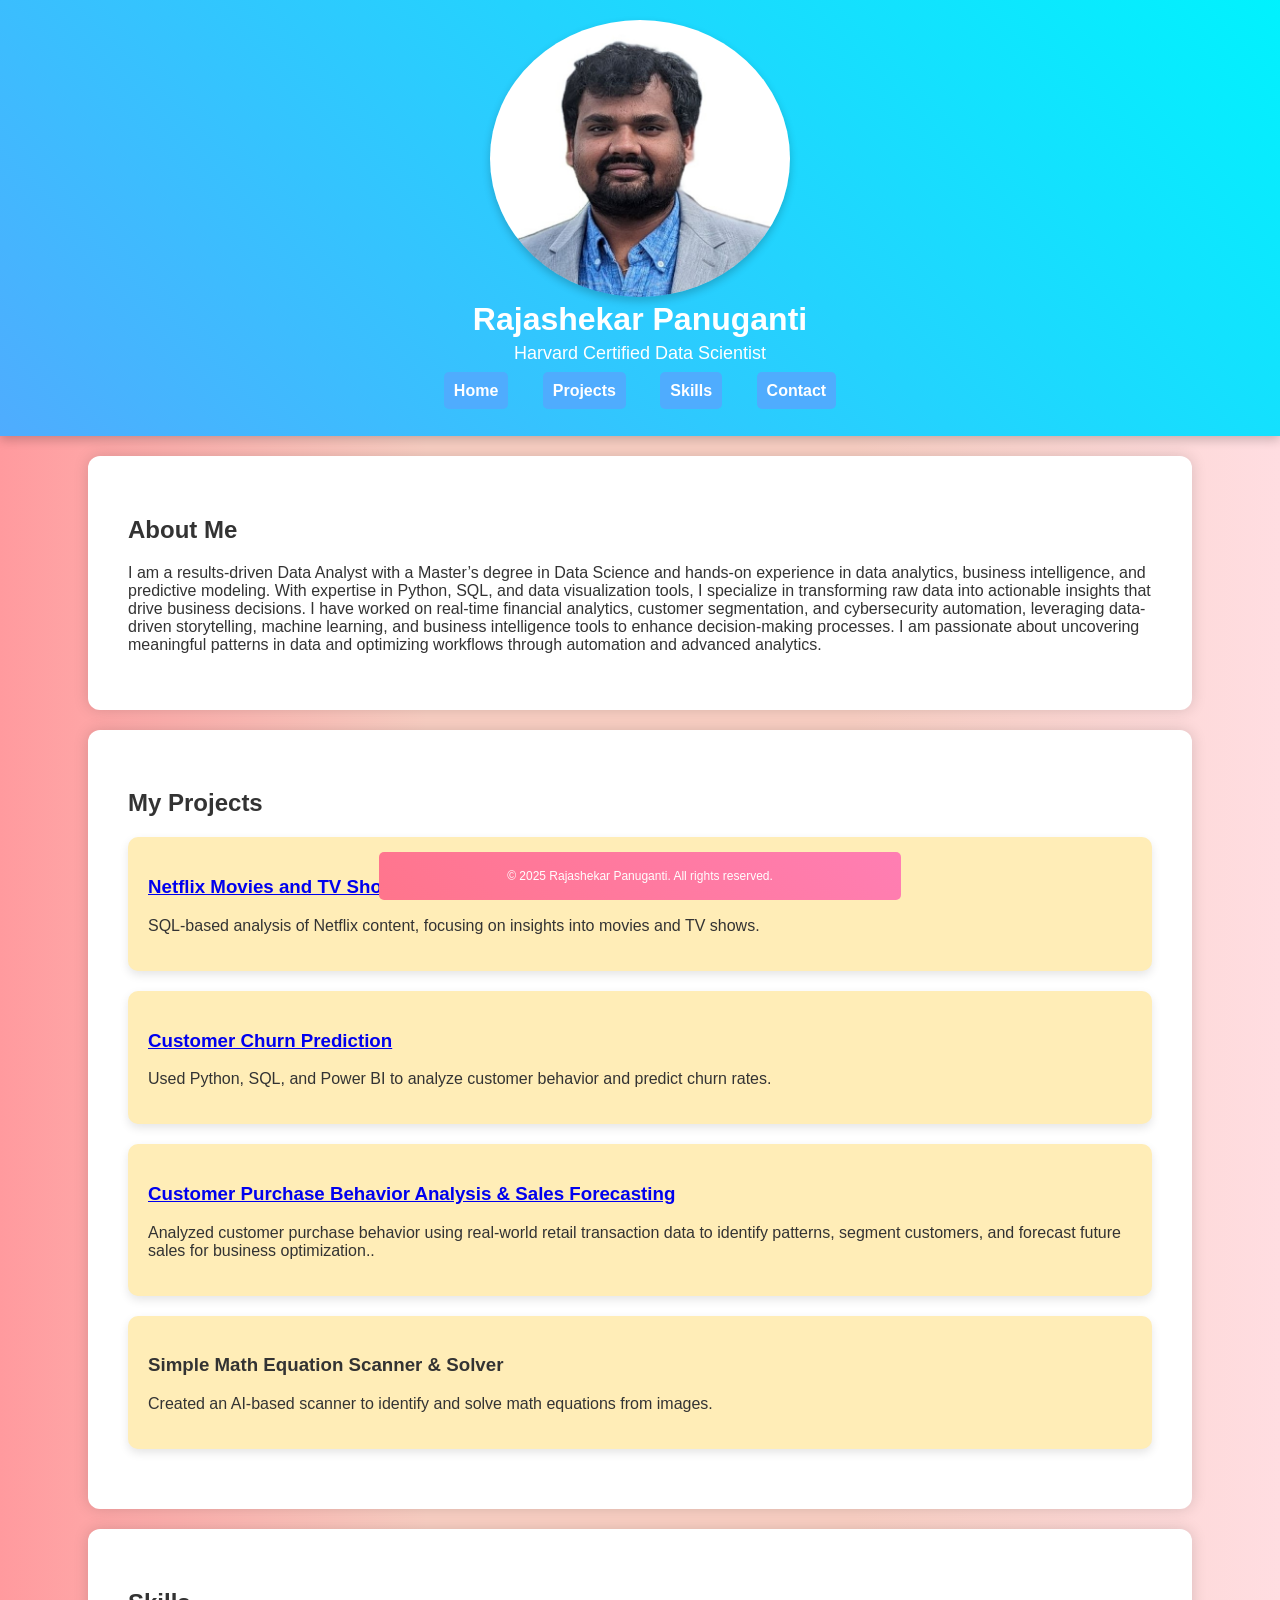
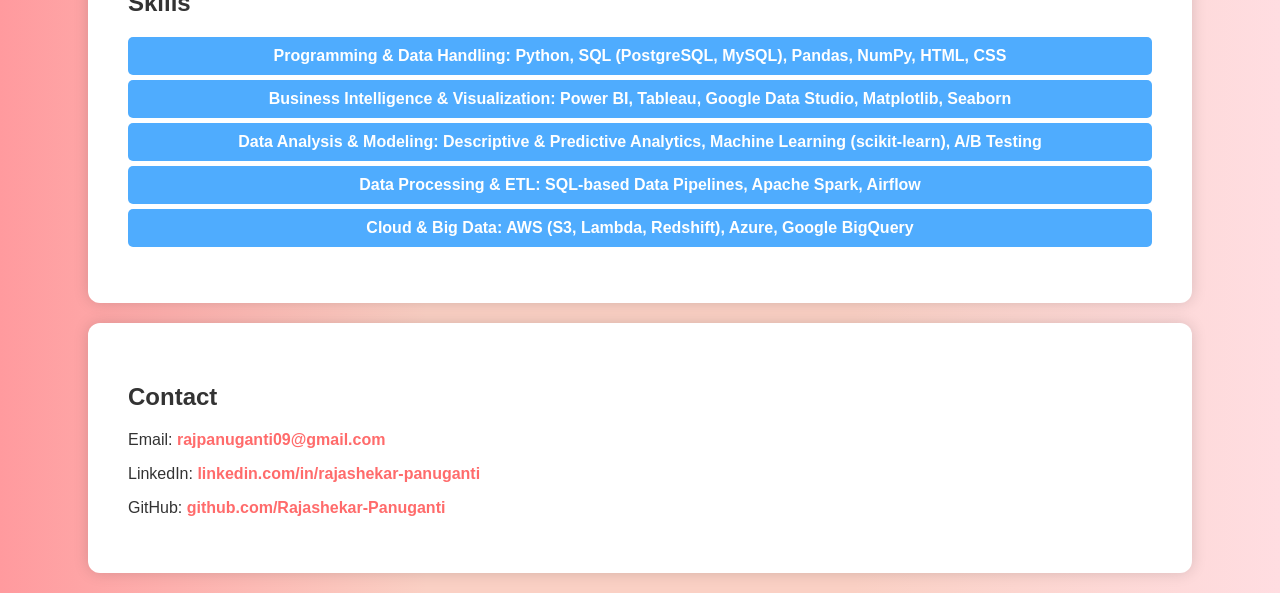
<file: index.html>
<!DOCTYPE html>
<html lang="en">
<head>
    <meta charset="UTF-8">
    <meta name="viewport" content="width=device-width, initial-scale=1.0">
    <title>Rajashekar Panuganti | Portfolio</title>
    <link rel="stylesheet" href="styles.css">
</head>
<body>
    <header>
        <img src="profile-pic.jpg" alt="Rajashekar Panuganti" width="300" style="border-radius: 50%;">
        <h1>Rajashekar Panuganti</h1>
        <p>Harvard Certified Data Scientist</p>
        <nav>
            <ul>
                <li><a href="index.html">Home</a></li>
                <li><a href="#projects">Projects</a></li>
                <li><a href="#skills">Skills</a></li>
                <li><a href="#contact">Contact</a></li>
            </ul>
        </nav>
    </header>

    <section id="about">
        <h2>About Me</h2>
        <p>I am a results-driven Data Analyst with a Master’s degree in Data Science and hands-on experience in data analytics, business intelligence, and predictive modeling. With expertise in Python, SQL, and data visualization tools, I specialize in transforming raw data into actionable insights that drive business decisions. I have worked on real-time financial analytics, customer segmentation, and cybersecurity automation, leveraging data-driven storytelling, machine learning, and business intelligence tools to enhance decision-making processes. I am passionate about uncovering meaningful patterns in data and optimizing workflows through automation and advanced analytics.

        </p>
    </section>
</header>

    <section id="projects">
        <h2>My Projects</h2>
        <div class="project">
            <h3><a href="project-netflix.html">Netflix Movies and TV Shows Data Analysis (SQL)</a></h3>
            <p>SQL-based analysis of Netflix content, focusing on insights into movies and TV shows.</p>
        </div>
        <div class="project">
            <h3><a href="customer-churn.html">Customer Churn Prediction</a></h3>
            <p>Used Python, SQL, and Power BI to analyze customer behavior and predict churn rates.</p>
        </div>
        <div class="project">
            <h3><a href="customer-purchase-behavior.html">Customer Purchase Behavior Analysis & Sales Forecasting</a> </h3>
            <p>Analyzed customer purchase behavior using real-world retail transaction data to identify patterns, segment customers, and forecast future sales for business optimization..</p>
        </div>
        <div class="project">
            <h3>Simple Math Equation Scanner & Solver</h3>
            <p>Created an AI-based scanner to identify and solve math equations from images.</p>
        </div>
    </section>
    <section id="skills">
        <h2>Skills</h2>
        <ul>
            <li><strong>Programming & Data Handling:</strong> Python, SQL (PostgreSQL, MySQL), Pandas, NumPy, HTML, CSS</li>
            <li><strong>Business Intelligence & Visualization:</strong> Power BI, Tableau, Google Data Studio, Matplotlib, Seaborn</li>
            <li><strong>Data Analysis & Modeling:</strong> Descriptive & Predictive Analytics, Machine Learning (scikit-learn), A/B Testing</li>
            <li><strong>Data Processing & ETL:</strong> SQL-based Data Pipelines, Apache Spark, Airflow</li>
            <li><strong>Cloud & Big Data:</strong> AWS (S3, Lambda, Redshift), Azure, Google BigQuery</li>
        </ul>
    </section>
    <section id="contact">
        <h2>Contact</h2>
        <p>Email: <a href="mailto:rajpanuganti09@gmail.com">rajpanuganti09@gmail.com</a></p>
        <p>LinkedIn: <a href="https://www.linkedin.com/in/rajashekar-panuganti/" target="_blank">linkedin.com/in/rajashekar-panuganti</a></p>
        <p>GitHub: <a href="https://github.com/Rajashekar-Panuganti" target="_blank">github.com/Rajashekar-Panuganti</a></p>
    </section>
    

   <footer>
        <p>&copy; 2025 Rajashekar Panuganti. All rights reserved.</p>
    </footer>
</body>
</html>
</file>
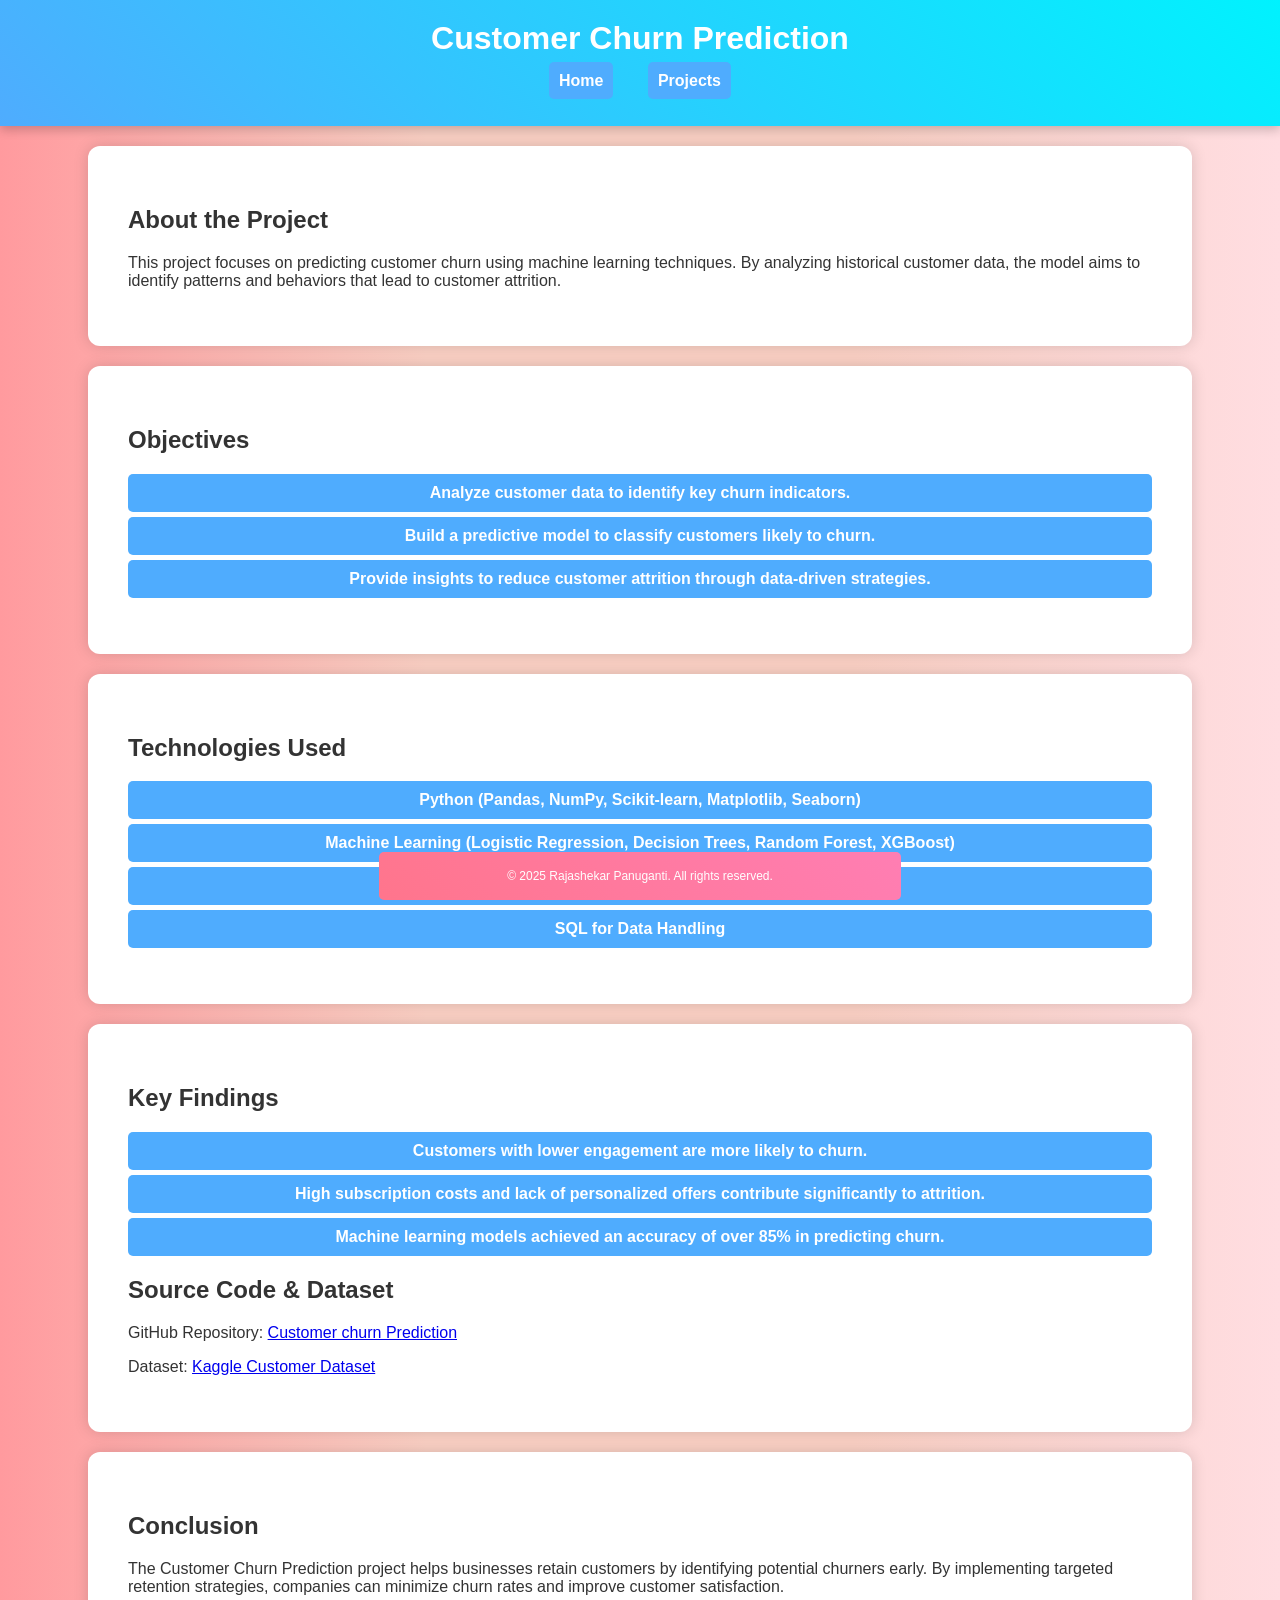
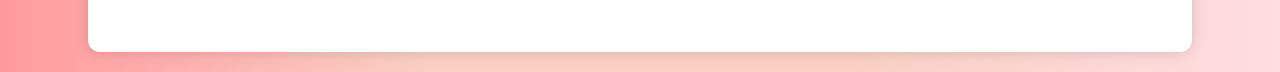
<file: customer-churn.html>
<!DOCTYPE html>
<html lang="en">
<head>
    <meta charset="UTF-8">
    <meta name="viewport" content="width=device-width, initial-scale=1.0">
    <title>Customer Churn Prediction | Rajashekar Panuganti</title>
    <link rel="stylesheet" href="styles.css">
</head>
<body>
    <header>
        <h1>Customer Churn Prediction</h1>
        <nav>
            <ul>
                <li><a href="index.html">Home</a></li>
                <li><a href="index.html#projects">Projects</a></li>
            </ul>
        </nav>
    </header>

    <section id="about">
        <h2>About the Project</h2>
        <p>This project focuses on predicting customer churn using machine learning techniques. By analyzing historical customer data, the model aims to identify patterns and behaviors that lead to customer attrition.</p>
    </section>

    <section id="objectives">
        <h2>Objectives</h2>
        <ul>
            <li>Analyze customer data to identify key churn indicators.</li>
            <li>Build a predictive model to classify customers likely to churn.</li>
            <li>Provide insights to reduce customer attrition through data-driven strategies.</li>
        </ul>
    </section>

    <section id="technologies">
        <h2>Technologies Used</h2>
        <ul>
            <li>Python (Pandas, NumPy, Scikit-learn, Matplotlib, Seaborn)</li>
            <li>Machine Learning (Logistic Regression, Decision Trees, Random Forest, XGBoost)</li>
            <li>Data Visualization (Power BI, Matplotlib, Seaborn)</li>
            <li>SQL for Data Handling</li>
        </ul>
    </section>

    <section id="findings">
        <h2>Key Findings</h2>
        <ul>
            <li>Customers with lower engagement are more likely to churn.</li>
            <li>High subscription costs and lack of personalized offers contribute significantly to attrition.</li>
            <li>Machine learning models achieved an accuracy of over 85% in predicting churn.</li>
        </ul>
        <h2>Source Code & Dataset</h2>
        <p>GitHub Repository: <a href="https://github.com/Rajashekar-Panuganti/Customer-Churn-Prediction" target="_blank">Customer churn Prediction</a></p>
        <p>Dataset: <a href="https://www.kaggle.com/datasets/rajashekarpanuganti/customer-churn-prediction" target="_blank">Kaggle Customer Dataset</a></p>
    </section>

    <section id="conclusion">
        <h2>Conclusion</h2>
        <p>The Customer Churn Prediction project helps businesses retain customers by identifying potential churners early. By implementing targeted retention strategies, companies can minimize churn rates and improve customer satisfaction.</p>
    </section>

    <footer>
        <p>&copy; 2025 Rajashekar Panuganti. All rights reserved.</p>
    </footer>
</body>
</html>
</file>
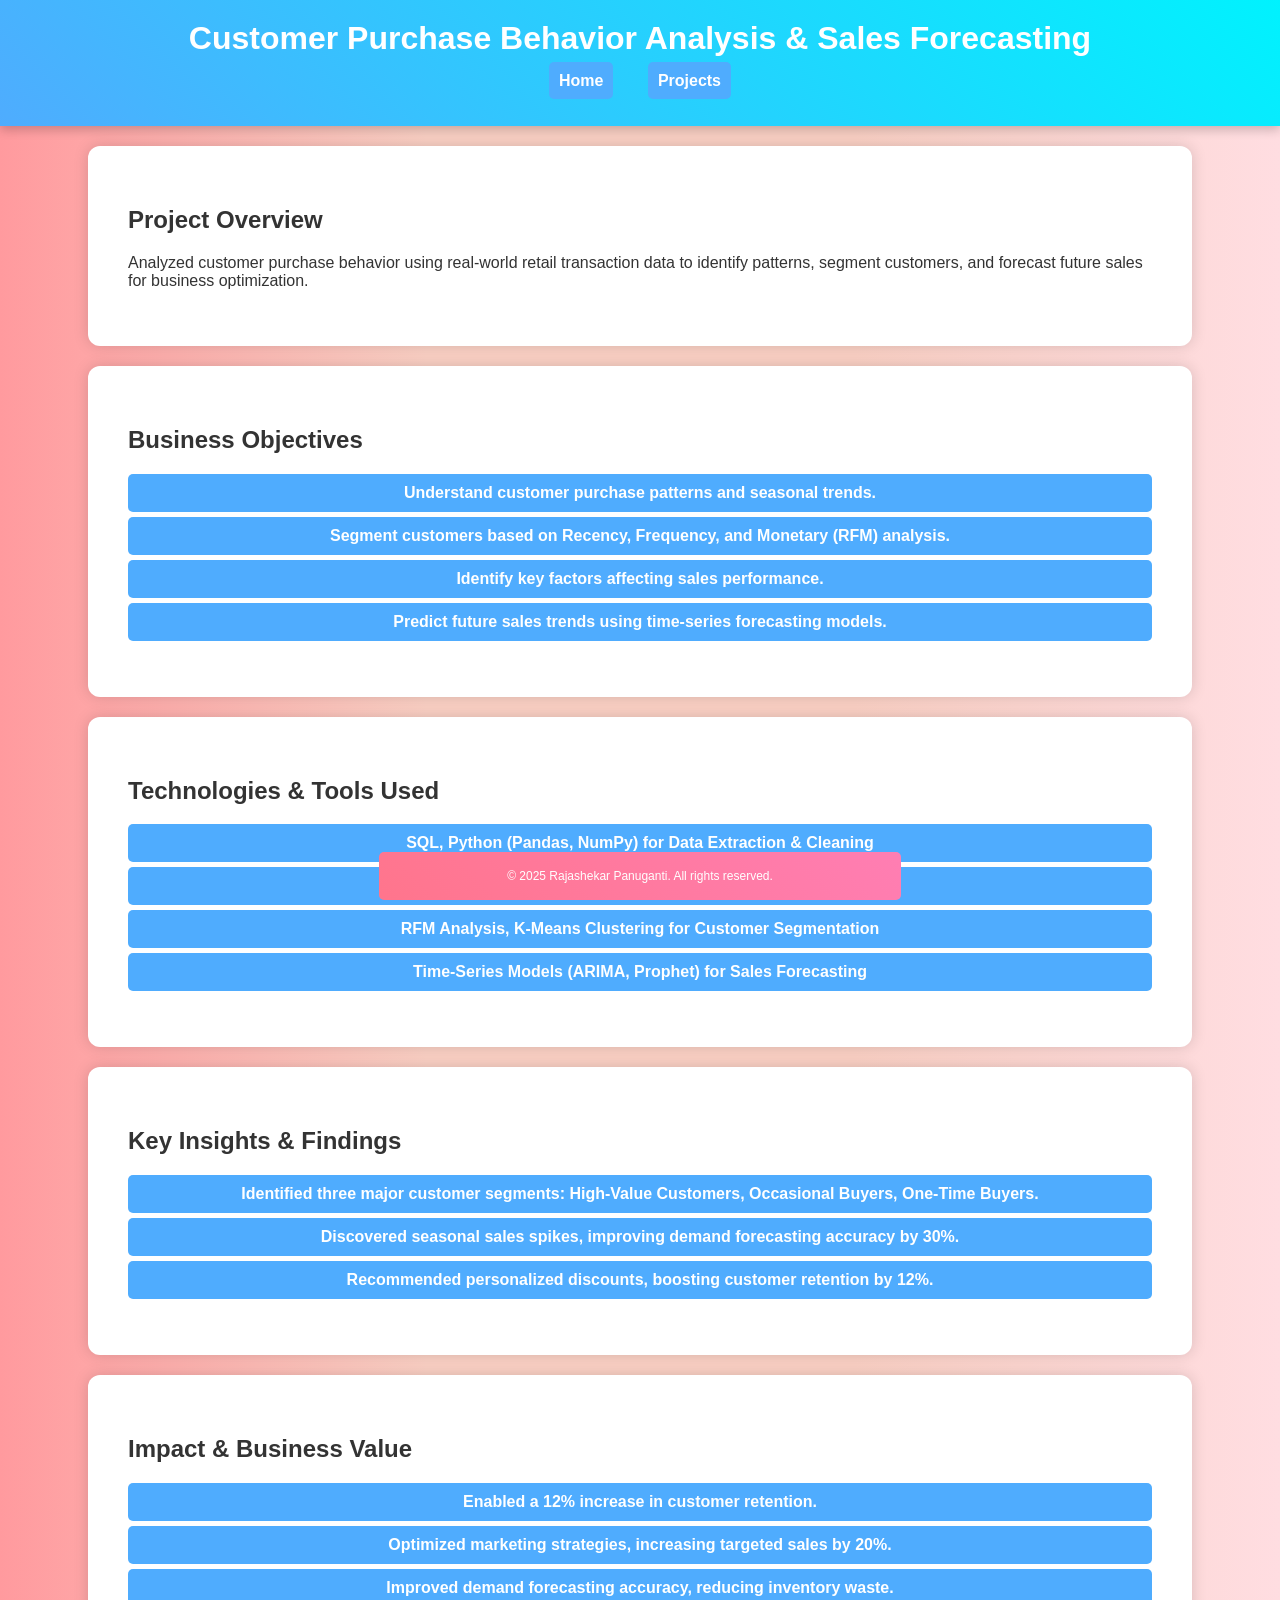
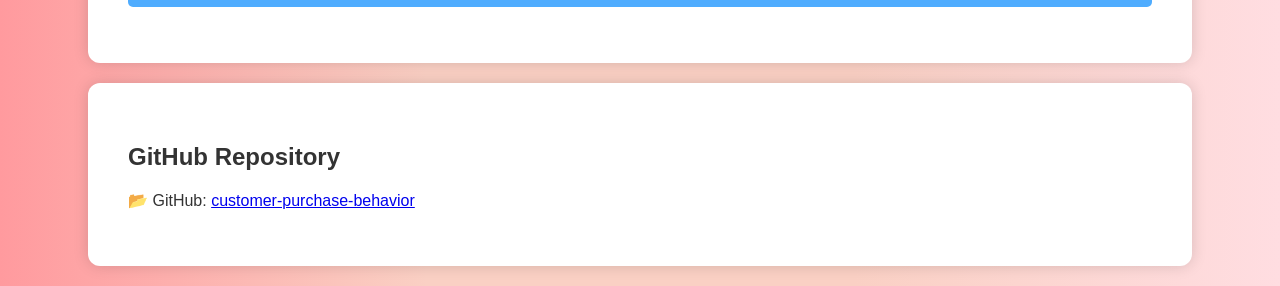
<file: customer-purchase-behavior.html>
<!DOCTYPE html>
<html lang="en">
<head>
    <meta charset="UTF-8">
    <meta name="viewport" content="width=device-width, initial-scale=1.0">
    <title>Customer Purchase Behavior Analysis | Rajashekar Panuganti</title>
    <link rel="stylesheet" href="styles.css">
</head>
<body>
    <header>
        <h1>Customer Purchase Behavior Analysis & Sales Forecasting</h1>
        <nav>
            <ul>
                <li><a href="index.html">Home</a></li>
                <li><a href="index.html#projects">Projects</a></li>
            </ul>
        </nav>
    </header>

    <section id="about">
        <h2>Project Overview</h2>
        <p>Analyzed customer purchase behavior using real-world retail transaction data to identify patterns, segment customers, and forecast future sales for business optimization.</p>
    </section>

    <section id="objectives">
        <h2>Business Objectives</h2>
        <ul>
            <li>Understand customer purchase patterns and seasonal trends.</li>
            <li>Segment customers based on Recency, Frequency, and Monetary (RFM) analysis.</li>
            <li>Identify key factors affecting sales performance.</li>
            <li>Predict future sales trends using time-series forecasting models.</li>
        </ul>
    </section>

    <section id="technologies">
        <h2>Technologies & Tools Used</h2>
        <ul>
            <li>SQL, Python (Pandas, NumPy) for Data Extraction & Cleaning</li>
            <li>Matplotlib, Seaborn, Power BI for Exploratory Data Analysis</li>
            <li>RFM Analysis, K-Means Clustering for Customer Segmentation</li>
            <li>Time-Series Models (ARIMA, Prophet) for Sales Forecasting</li>
        </ul>
    </section>

    <section id="findings">
        <h2>Key Insights & Findings</h2>
        <ul>
            <li>Identified three major customer segments: High-Value Customers, Occasional Buyers, One-Time Buyers.</li>
            <li>Discovered seasonal sales spikes, improving demand forecasting accuracy by 30%.</li>
            <li>Recommended personalized discounts, boosting customer retention by 12%.</li>
        </ul>
    </section>

    <section id="impact">
        <h2>Impact & Business Value</h2>
        <ul>
            <li>Enabled a 12% increase in customer retention.</li>
            <li>Optimized marketing strategies, increasing targeted sales by 20%.</li>
            <li>Improved demand forecasting accuracy, reducing inventory waste.</li>
        </ul>
    </section>

    <section id="resources">
        <h2>GitHub Repository </h2>
        <p>📂 GitHub: <a href="https://github.com/Rajashekar-Panuganti/AI-Powered-Sales-Analysis-Forecasting-for-Business-Growth.git" target="_blank">customer-purchase-behavior</a></p>

    </section>

    <footer>
        <p>&copy; 2025 Rajashekar Panuganti. All rights reserved.</p>
    </footer>
</body>
</html>
</file>
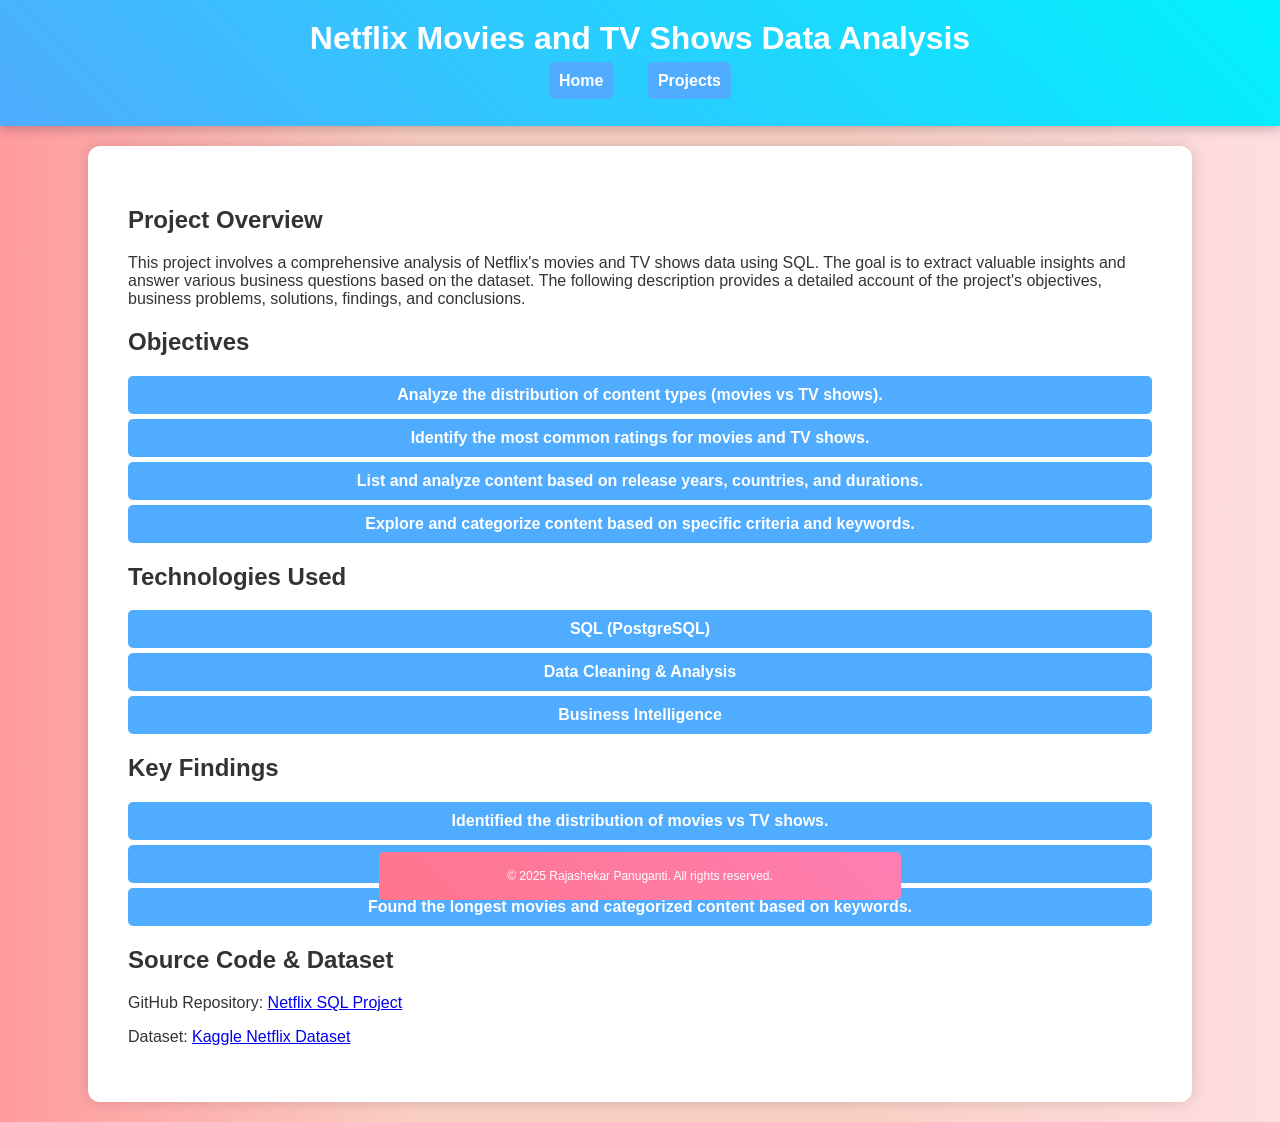
<file: project-netflix.html>
<!DOCTYPE html>
<html lang="en">
<head>
    <meta charset="UTF-8">
    <meta name="viewport" content="width=device-width, initial-scale=1.0">
    <title>Netflix Data Analysis | Rajashekar Panuganti</title>
    <link rel="stylesheet" href="styles.css">
</head>
<body>
    <header>
        <h1>Netflix Movies and TV Shows Data Analysis</h1>
        <nav>
            <ul>
                <li><a href="index.html">Home</a></li>
                <li><a href="index.html#projects">Projects</a></li>
            </ul>
        </nav>
    </header>

    <section id="project-details">
        <h2>Project Overview</h2>
        <p>This project involves a comprehensive analysis of Netflix's movies and TV shows data using SQL. The goal is to extract valuable insights and answer various business questions based on the dataset. The following description provides a detailed account of the project's objectives, business problems, solutions, findings, and conclusions.</p>

        <h2>Objectives</h2>
        <ul>
            <li>Analyze the distribution of content types (movies vs TV shows).</li>
            <li>Identify the most common ratings for movies and TV shows.</li>
            <li>List and analyze content based on release years, countries, and durations.</li>
            <li>Explore and categorize content based on specific criteria and keywords.</li>
        </ul>

        <h2>Technologies Used</h2>
        <ul>
            <li>SQL (PostgreSQL)</li>
            <li>Data Cleaning & Analysis</li>
            <li>Business Intelligence</li>
        </ul>

        <h2>Key Findings</h2>
        <ul>
            <li>Identified the distribution of movies vs TV shows.</li>
            <li>Determined the most common movie ratings.</li>
            <li>Found the longest movies and categorized content based on keywords.</li>
        </ul>

        <h2>Source Code & Dataset</h2>
        <p>GitHub Repository: <a href="https://github.com/Rajashekar-Panuganti/Netflix_SQL_Project" target="_blank">Netflix SQL Project</a></p>
        <p>Dataset: <a href="https://www.kaggle.com/datasets/shivamb/netflix-shows" target="_blank">Kaggle Netflix Dataset</a></p>
    </section>

    <footer>
        <p>&copy; 2025 Rajashekar Panuganti. All rights reserved.</p>
    </footer>
</body>
</html>
</file>
<file: styles.css>
/* General Styling */
body {
    font-family: 'Poppins', Arial, sans-serif;
    margin: 0;
    padding: 0;
    background: linear-gradient(to right, #ff9a9e, #fad0c4, #fad0c4, #ffdde1);
    color: #333;
}

/* Header Section */
header {
    background: linear-gradient(45deg, #4facfe, #00f2fe);
    color: white;
    padding: 20px;
    text-align: center;
    box-shadow: 0px 4px 10px rgba(0, 0, 0, 0.2);
}

header h1 {
    margin: 0;
    font-size: 32px;
    font-weight: bold;
}

header p {
    margin-top: 5px;
    font-size: 18px;
    font-weight: lighter;
}

/* Navigation */
nav ul {
    list-style: none;
    padding: 0;
    margin-top: 15px;
}

nav ul li {
    display: inline;
    margin: 0 15px;
}

nav ul li a {
    color: white;
    text-decoration: none;
    font-size: 16px;
    font-weight: bold;
    transition: color 0.3s ease-in-out;
}

nav ul li a:hover {
    color: #ffe600;
}

/* Sections */
section {
    padding: 40px;
    margin: 20px auto;
    width: 80%;
    background: white;
    border-radius: 12px;
    box-shadow: 0px 0px 15px rgba(0, 0, 0, 0.15);
    transition: transform 0.3s ease-in-out;
}

section:hover {
    transform: scale(1.02);
}

/* Project Cards */
.project {
    background: #ffedb7;
    padding: 20px;
    border-radius: 10px;
    margin-bottom: 20px;
    box-shadow: 0px 4px 10px rgba(0, 0, 0, 0.1);
    transition: transform 0.3s ease-in-out;
}

.project:hover {
    transform: translateY(-5px);
    background: #ffdb6e;
}

/* Skills List */
ul {
    list-style: none;
    padding: 0;
}

ul li {
    background: #4facfe;
    color: white;
    margin: 5px 0;
    padding: 10px;
    border-radius: 5px;
    text-align: center;
    font-weight: bold;
    transition: background 0.3s ease-in-out;
}

ul li:hover {
    background: #00f2fe;
}

/* Contact Links */
#contact p a {
    color: #ff6b6b;
    text-decoration: none;
    font-weight: bold;
    transition: color 0.3s;
}

#contact p a:hover {
    color: #ff3b3b;
}
img {
    border-radius: 100%;
    box-shadow: 0px 4px 8px rgba(0, 0, 0, 0.2);
}
/* Footer */

footer {
    background: linear-gradient(45deg, #ff758c, #ff7eb3);
    color: white;
    text-align: center;
    padding: 5px;
    font-size: 12px;
    position: fixed;
    bottom: 0;
    width: 40%;
    left: 50%;
    transform: translateX(-50%);
    border-radius: 5px;
}
/* Responsive Design */
@media (max-width: 768px) {
    section {
        width: 90%;
    }

    nav ul li {
        display: block;
        margin-bottom: 10px;
    }

    footer {
        width: 90%;
    }
}
</file>
